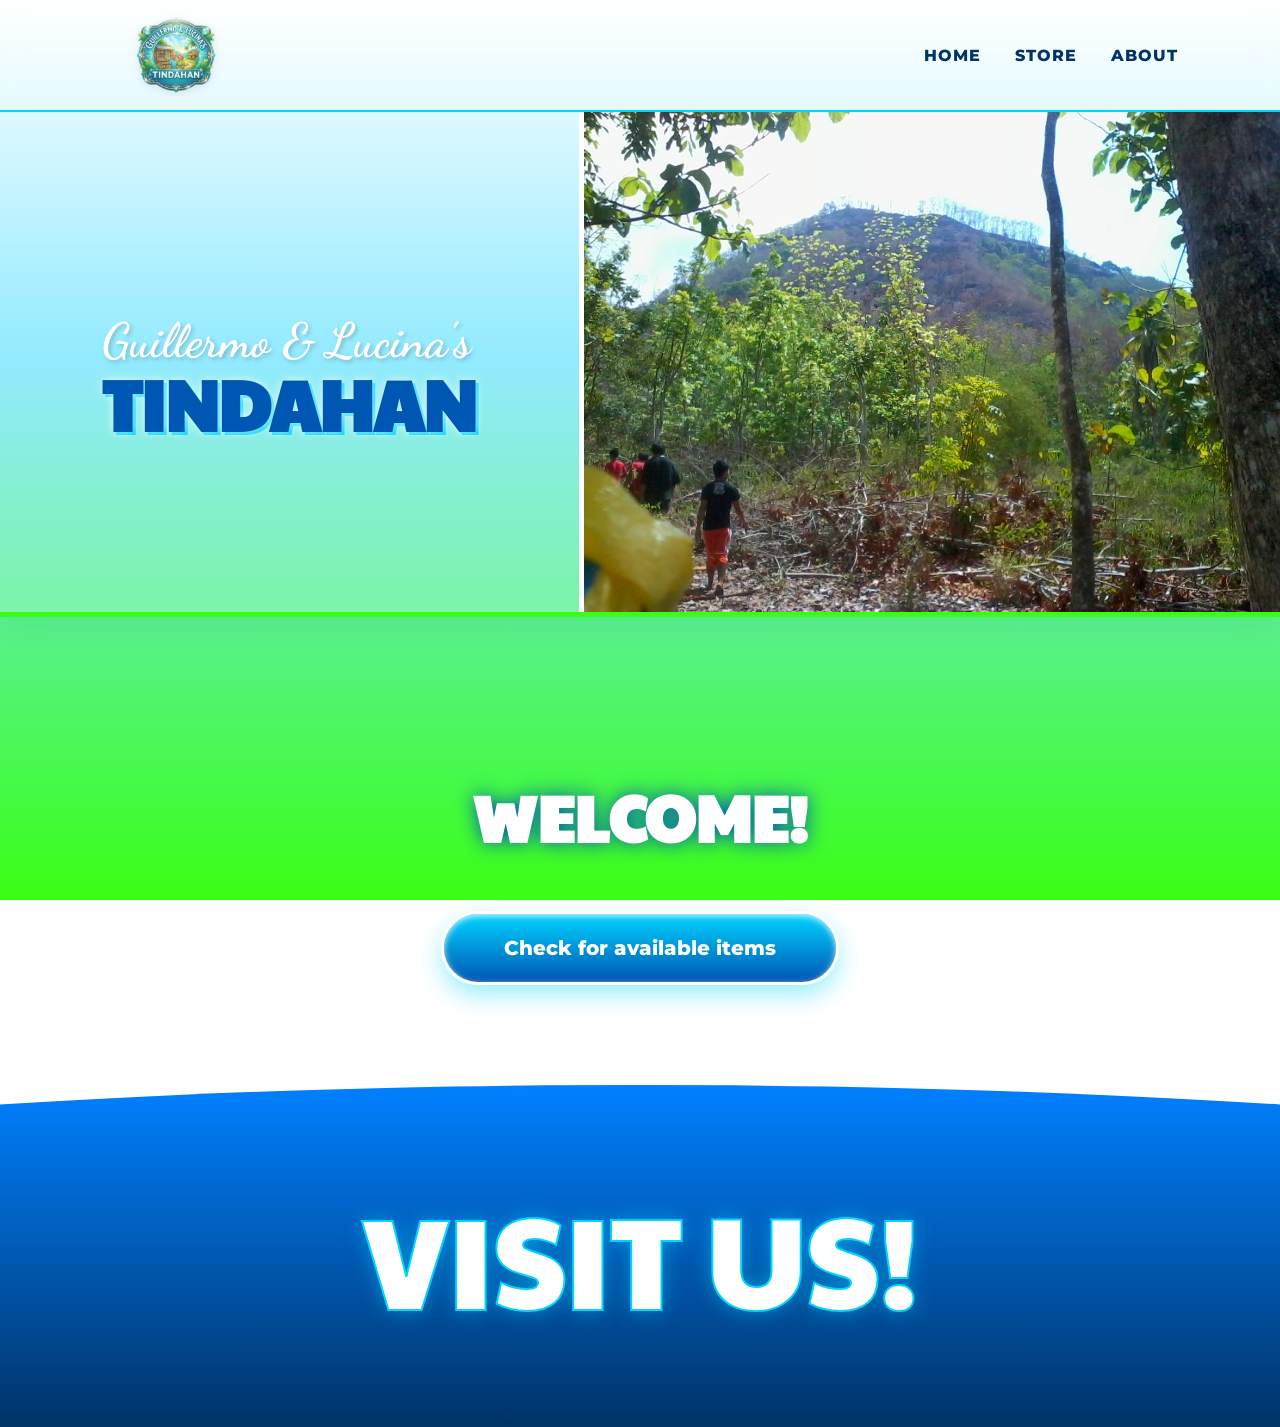
<file: index.html>
<!DOCTYPE html>
<html lang="en">
<head>
    <meta charset="UTF-8">
    <meta name="viewport" content="width=device-width, initial-scale=1.0">
    <title>Guillermo & Lucina's Tindahan</title>
    <link href="https://fonts.googleapis.com/css2?family=Montserrat:wght@600;800&family=Paytone+One&family=Dancing+Script:wght@700&display=swap" rel="stylesheet">
    <link rel="stylesheet" href="assets/CSS/style.css">
</head>
<body>

    <header>
        <div class="logo">
            <a href="index.html">
                <img src="assets/images/logo.png" alt="Logo">
            </a>
        </div>
        <nav>
            <a href="#">HOME</a>
            <a href="store.php" style=" color: (--neon-blue);">STORE</a>
            <a href="about.html">ABOUT</a>
        </nav>
    </header>

    <main>
        <section class="hero">
            <div class="hero-text">
                <h1 class="cursive-title">Guillermo & Lucina's</h1>
                <h1 class="main-title">TINDAHAN</h1>
            </div>
            <div class="hero-image">
                <img src="assets/images/landscape.jpg" alt="Landscape">
            </div>
        </section>

        <section class="welcome-section">
                <h2 class="welcome-text">WELCOME!</h2>
                    <div class="button-container">
                     <a href="store.php" style="text-decoration: none;">
                        <button class="aero-button">Check for available items</button>
                    </a>
                    </div>
        </section>
    </main>

    <footer>
        <div class="visit-us">VISIT US!</div>
    </footer>

</body>
</html>
</file>
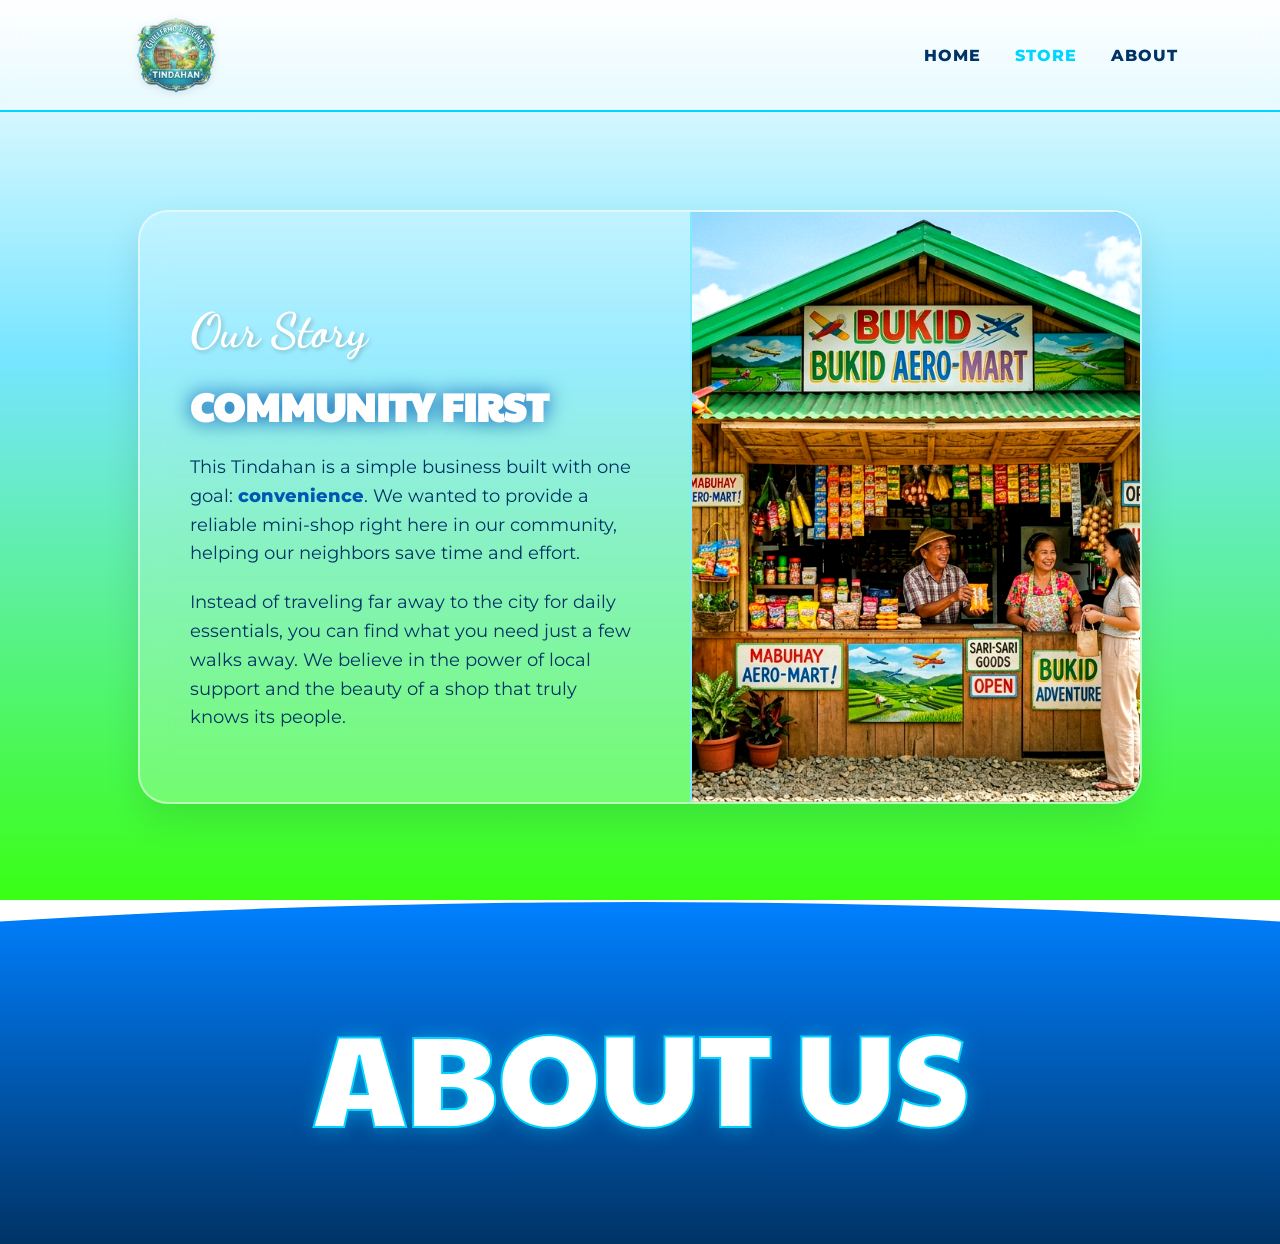
<file: about.html>
<!DOCTYPE html>
<html lang="en">
<head>
    <meta charset="UTF-8">
    <meta name="viewport" content="width=device-width, initial-scale=1.0">
    <title>About Us | Guillermo & Lucina's Tindahan</title>
    <link href="https://fonts.googleapis.com/css2?family=Montserrat:wght@600;800&family=Paytone+One&family=Dancing+Script:wght@700&display=swap" rel="stylesheet">
    <link rel="stylesheet" href="assets/CSS/about.css">
</head>
<body>

    <header>
        <div class="logo">
            <a href="index.html"><img src="assets/images/logo.png" alt="Logo"></a>
        </div>
        <nav>
            <a href="index.html">HOME</a>
            <a href="store.php" style="color: var(--neon-blue);">STORE</a>
            <a href="about.html">ABOUT</a>
        </nav>
    </header>

    <main class="about-container">
        <section class="about-card">
            <div class="about-content">
                <h1 class="cursive-title">Our Story</h1>
                <h2 class="welcome-text" style="font-size: 40px; margin-bottom: 20px;">COMMUNITY FIRST</h2>
                <p class="about-p">
                    This Tindahan is a simple business built with one goal: <strong>convenience</strong>. 
                    We wanted to provide a reliable mini-shop right here in our community, 
                    helping our neighbors save time and effort.
                </p>
                <p class="about-p">
                    Instead of traveling far away to the city for daily essentials, 
                    you can find what you need just a few walks away. We believe in 
                    the power of local support and the beauty of a shop that truly 
                    knows its people.
                </p>
            </div>
            <div class="about-image">
                <img src="assets/images/store-front.png" alt="Our Tindahan" class="glossy-img">
            </div>
        </section>
    </main>

    <footer>
        <div class="visit-us">ABOUT US</div>
    </footer>

</body>
</html>
</file>
<file: assets/CSS/style.css>
:root {
    --neon-blue: #00d4ff;
    --neon-green: #39ff14;
    --deep-aero-blue: #0056b3;
    --nav-text: #003366;
}

body {
    margin: 0;
    /* The core Frutiger Aero gradient: sky to lush grass */
    background: linear-gradient(180deg, #ffffff 0%, #76e5ff 40%, #39ff14 100%);
    background-attachment: fixed;
    font-family: 'Montserrat', sans-serif;
}

/* --- Logo & Header --- */
.logo img {
    height: 80px; /* Scaled to keep header clean */
    width: auto;
    display: block;
    cursor: pointer;
    /* Adding a subtle drop shadow to logo to make it pop against glass bg */
    filter: drop-shadow(0 2px 4px rgba(0,0,0,0.1));
}

header {
    display: flex;
    justify-content: space-between;
    align-items: center;
    padding: 15px 8%;
    /* Transparent glass effect */
    background: rgba(255, 255, 255, 0.4);
    backdrop-filter: blur(10px);
    border-bottom: 2px solid var(--neon-blue);
    position: sticky;
    top: 0;
    z-index: 1000;
}

nav a {
    text-decoration: none;
    color: var(--nav-text);
    font-weight: 800;
    font-size: 16px;
    letter-spacing: 1px;
    margin-left: 30px;
    transition: 0.3s;
}

nav a:hover {
    color: white;
    text-shadow: 0 0 8px var(--neon-blue);
}

/* --- Hero Section (Removed White BG) --- */
.hero {
    display: flex;
    align-items: center;
    overflow: hidden;
    /* Semi-transparent glass to let background show through */
    background: rgba(255, 255, 255, 0.2);
    border-bottom: 5px solid var(--neon-green);
    box-shadow: 0 10px 30px rgba(0,0,0,0.05);
}

.hero-text {
    flex: 1;
    padding: 50px 8%;
}

.cursive-title {
    font-family: 'Dancing Script', cursive;
    font-size: 48px;
    color: #ffffff;
    text-shadow: 2px 2px 4px rgba(0,0,0,0.2);
    margin-bottom: -15px;
}

.main-title {
    font-family: 'Paytone One', sans-serif;
    font-size: 70px;
    color: var(--deep-aero-blue);
    margin: 0;
    /* This creates the "Neon" outline effect */
    text-shadow: 0 0 10px rgba(255,255,255,0.8), 3px 3px 0px var(--neon-blue);
}

.hero-image {
    flex: 2;
    height: 500px;
    border-left: 5px solid white; /* Classic Aero divider */
}

.hero-image img {
    width: 100%;
    height: 100%;
    object-fit: cover;
    /* Saturating the landscape to match the neon vibe */
    filter: saturate(1.4);
}

/* --- Welcome & Button --- */
.welcome-section {
    text-align: center;
    padding: 100px 20px;
    /* Clean transparent section */
}

.welcome-text {
    font-family: 'Paytone One', sans-serif;
    font-size: 65px;
    color: white;
    text-shadow: 0 0 20px var(--deep-aero-blue);
    margin-bottom: 50px;
}

.button-container {
    display: flex;
    justify-content: center;
    width: 100%;
}

.aero-button {
    /* High-gloss blue/green gradient */
    background: linear-gradient(to bottom, #00d4ff 0%, #0056b3 100%);
    border: 3px solid #ffffff;
    padding: 22px 60px;
    border-radius: 60px;
    color: white;
    font-family: 'Montserrat', sans-serif;
    font-weight: 800;
    font-size: 20px;
    cursor: pointer;
    box-shadow: 0 10px 25px rgba(0, 212, 255, 0.4), inset 0 2px 6px rgba(255,255,255,0.8);
    transition: all 0.4s ease;
    display: inline-block; /* Essential for links acting as buttons */
    text-align: center;
}

.aero-button:hover {
    transform: scale(1.1) translateY(-5px);
    background: linear-gradient(to bottom, var(--neon-green) 0%, #28a745 100%);
    box-shadow: 0 0 30px var(--neon-green);
}

/* --- Footer --- */
footer {
    background: linear-gradient(to bottom, #0080ff, #003366);
    padding: 80px;
    text-align: center;
    clip-path: ellipse(150% 100% at 50% 100%); /* Adds a bubbly curve */
}

.visit-us {
    font-family: 'Paytone One', sans-serif;
    font-size: 130px;
    color: white;
    -webkit-text-stroke: 2px var(--neon-blue);
    text-shadow: 0 0 20px rgba(0,212,255,0.5);
}
</file>
<file: assets/CSS/about.css>
/* --- About Page Specifics --- */
.about-container {
    display: flex;
    justify-content: center;
    align-items: center;
    padding: 80px 5%;
    min-height: 70vh;
}

.about-card {
    background: rgba(255, 255, 255, 0.25); /* Transparent Glass */
    backdrop-filter: blur(15px);
    -webkit-backdrop-filter: blur(15px);
    border: 2px solid rgba(255, 255, 255, 0.5);
    border-radius: 30px;
    display: flex;
    max-width: 1000px;
    overflow: hidden;
    box-shadow: 0 15px 35px rgba(0, 0, 0, 0.1);
}

.about-content {
    flex: 1;
    padding: 50px;
}

.about-p {
    font-size: 18px;
    line-height: 1.6;
    color: #003366;
    margin-bottom: 20px;
}

.about-p strong {
    color: var(--deep-aero-blue);
    font-weight: 800;
}

.about-image {
    flex: 1;
    background: var(--neon-blue); /* Fallback color */
}

.about-image img {
    width: 100%;
    height: 100%;
    object-fit: cover;
    border-left: 2px solid rgba(255, 255, 255, 0.5);
}

.glossy-img {
    filter: saturate(1.2) contrast(1.1);
    transition: 0.5s ease;
}

.glossy-img:hover {
    filter: saturate(1.5);
    transform: scale(1.02);
}

/* Responsive fix for mobile */
@media (max-width: 800px) {
    .about-card {
        flex-direction: column;
    }
    .about-image {
        height: 300px;
    }
}


:root {
    --neon-blue: #00d4ff;
    --neon-green: #39ff14;
    --deep-aero-blue: #0056b3;
    --nav-text: #003366;
}

body {
    margin: 0;
    /* The core Frutiger Aero gradient: sky to lush grass */
    background: linear-gradient(180deg, #ffffff 0%, #76e5ff 40%, #39ff14 100%);
    background-attachment: fixed;
    font-family: 'Montserrat', sans-serif;
}

/* --- Logo & Header --- */
.logo img {
    height: 80px; /* Scaled to keep header clean */
    width: auto;
    display: block;
    cursor: pointer;
    /* Adding a subtle drop shadow to logo to make it pop against glass bg */
    filter: drop-shadow(0 2px 4px rgba(0,0,0,0.1));
}

header {
    display: flex;
    justify-content: space-between;
    align-items: center;
    padding: 15px 8%;
    /* Transparent glass effect */
    background: rgba(255, 255, 255, 0.4);
    backdrop-filter: blur(10px);
    border-bottom: 2px solid var(--neon-blue);
    position: sticky;
    top: 0;
    z-index: 1000;
}

nav a {
    text-decoration: none;
    color: var(--nav-text);
    font-weight: 800;
    font-size: 16px;
    letter-spacing: 1px;
    margin-left: 30px;
    transition: 0.3s;
}

nav a:hover {
    color: white;
    text-shadow: 0 0 8px var(--neon-blue);
}

/* --- Hero Section (Removed White BG) --- */
.hero {
    display: flex;
    align-items: center;
    overflow: hidden;
    /* Semi-transparent glass to let background show through */
    background: rgba(255, 255, 255, 0.2);
    border-bottom: 5px solid var(--neon-green);
    box-shadow: 0 10px 30px rgba(0,0,0,0.05);
}

.hero-text {
    flex: 1;
    padding: 50px 8%;
}

.cursive-title {
    font-family: 'Dancing Script', cursive;
    font-size: 48px;
    color: #ffffff;
    text-shadow: 2px 2px 4px rgba(0,0,0,0.2);
    margin-bottom: -15px;
}

.main-title {
    font-family: 'Paytone One', sans-serif;
    font-size: 70px;
    color: var(--deep-aero-blue);
    margin: 0;
    /* This creates the "Neon" outline effect */
    text-shadow: 0 0 10px rgba(255,255,255,0.8), 3px 3px 0px var(--neon-blue);
}

.hero-image {
    flex: 2;
    height: 500px;
    border-left: 5px solid white; /* Classic Aero divider */
}

.hero-image img {
    width: 100%;
    height: 100%;
    object-fit: cover;
    /* Saturating the landscape to match the neon vibe */
    filter: saturate(1.4);
}

/* --- Welcome & Button --- */
.welcome-section {
    text-align: center;
    padding: 100px 20px;
    /* Clean transparent section */
}

.welcome-text {
    font-family: 'Paytone One', sans-serif;
    font-size: 65px;
    color: white;
    text-shadow: 0 0 20px var(--deep-aero-blue);
    margin-bottom: 50px;
}

.button-container {
    display: flex;
    justify-content: center;
    width: 100%;
}

.aero-button {
    /* High-gloss blue/green gradient */
    background: linear-gradient(to bottom, #00d4ff 0%, #0056b3 100%);
    border: 3px solid #ffffff;
    padding: 22px 60px;
    border-radius: 60px;
    color: white;
    font-family: 'Montserrat', sans-serif;
    font-weight: 800;
    font-size: 20px;
    cursor: pointer;
    box-shadow: 0 10px 25px rgba(0, 212, 255, 0.4), inset 0 2px 6px rgba(255,255,255,0.8);
    transition: all 0.4s ease;
}

.aero-button:hover {
    transform: scale(1.1) translateY(-5px);
    background: linear-gradient(to bottom, var(--neon-green) 0%, #28a745 100%);
    box-shadow: 0 0 30px var(--neon-green);
}

/* --- Footer --- */
footer {
    background: linear-gradient(to bottom, #0080ff, #003366);
    padding: 80px;
    text-align: center;
    clip-path: ellipse(150% 100% at 50% 100%); /* Adds a bubbly curve */
}

.visit-us {
    font-family: 'Paytone One', sans-serif;
    font-size: 130px;
    color: white;
    -webkit-text-stroke: 2px var(--neon-blue);
    text-shadow: 0 0 20px rgba(0,212,255,0.5);
}
</file>
